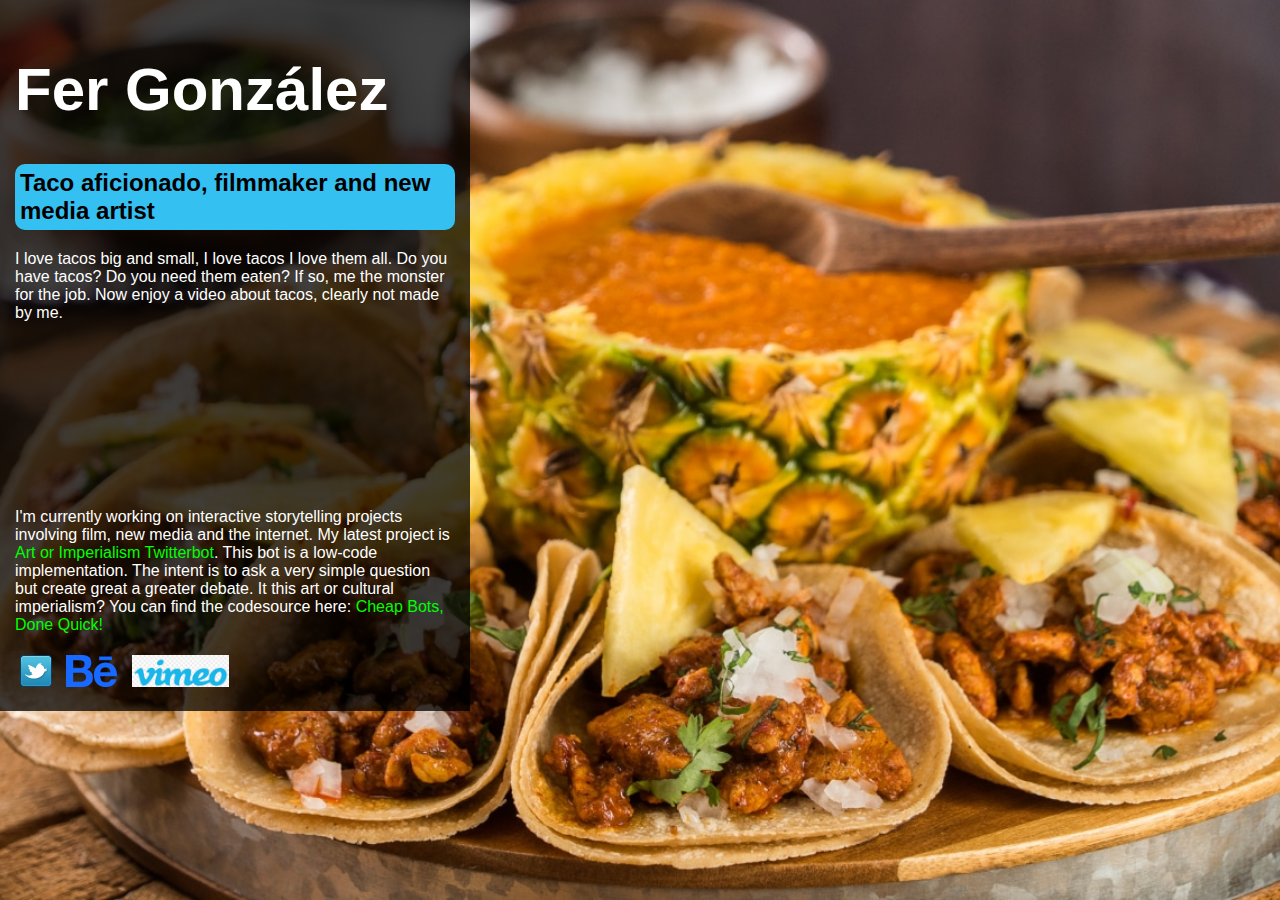
<file: index.html>
<!doctype html>
<html lang="en">
<head>
    	<meta charset="utf-8">
    	<meta name="keywords" content="">
    	<meta name="description" content="">

		<title>FerGzlz</title>
		
		<!-- external CSS link -->
		<link rel="stylesheet" href="css/normalize.css">
		<link rel="stylesheet" href="css/style.css">
</head>

<body>
	<div id="container">
	
			<h1>Fer González</h1>
			<h2>Taco aficionado, filmmaker and new media artist</h2>
				
			<p>I love tacos big and small, I love tacos I love them all. Do you have tacos? Do you need them eaten? If so, me the monster for the job. Now enjoy a video about tacos, clearly not made by me.</p>

			<iframe width=100% max-height=100% src="https://www.youtube.com/embed/YzHmC4APXk4" frameborder="0" allow="accelerometer; autoplay; clipboard-write; encrypted-media; gyroscope; picture-in-picture" allowfullscreen></iframe>

			<p>I'm currently working on interactive storytelling projects involving film, new media and the internet. My latest project is <a href="https://twitter.com/ArtImperialism" target="_blank">Art or Imperialism Twitterbot</a>. This bot is a low-code implementation. The intent is to ask a very simple question but create great a greater debate. It this art or cultural imperialism? You can find the codesource here: <a href="https://cheapbotsdonequick.com/source/ArtImperialism" target="_blank">Cheap Bots, Done Quick!</a></p>

			<a href="https://twitter.com/fergzlz" target="_blank">
				<img src="images/social-twitter.png" style="padding: 5px;">
			</a>

			<a href="https://www.fergzlz.com" target="_blank">
				<img src="images/social-behance.png" height="32" style="padding: 5px;">
			</a>

			<a href="https://vimeo.com/102179085">
				<img src="images/social-vimeo.png" height="32" style="padding: 5px;">
			</a>


	</div><!-- #container --> 
</body>
</html>
</file>
<file: css/style.css>
/* 

Project Name: Cookie Monster 
Client: Cookie Monster
Author: Chris Castiglione  
Developed @ One Month in NYC

*/

html {
	/* set up a background image */
	
	background: url('../images/tacos.jpg') no-repeat;

	
	/* the follow is the code to have the image display as a full page */
	background-position: center;
	background-attachment: fixed;
	-webkit-background-size: cover; /* the next 3 lines are "browser prefixes", they are necessary to include for CSS3 techniques */
	-moz-background-size: cover;
	-o-background-size: cover;
	background-size: cover;
}


h1 {
	font-size: 60px;
}

h2 {
	background: #35C0F2;
	border-radius: 10px;
	padding: 5px;
	color: black;
}

a {
	color: lime;
	text-decoration: none;
}

#container {
	background:rgba(0, 0, 0, 0.75);
	width: 440px;
	color: white;
	padding: 15px;
}
</file>
